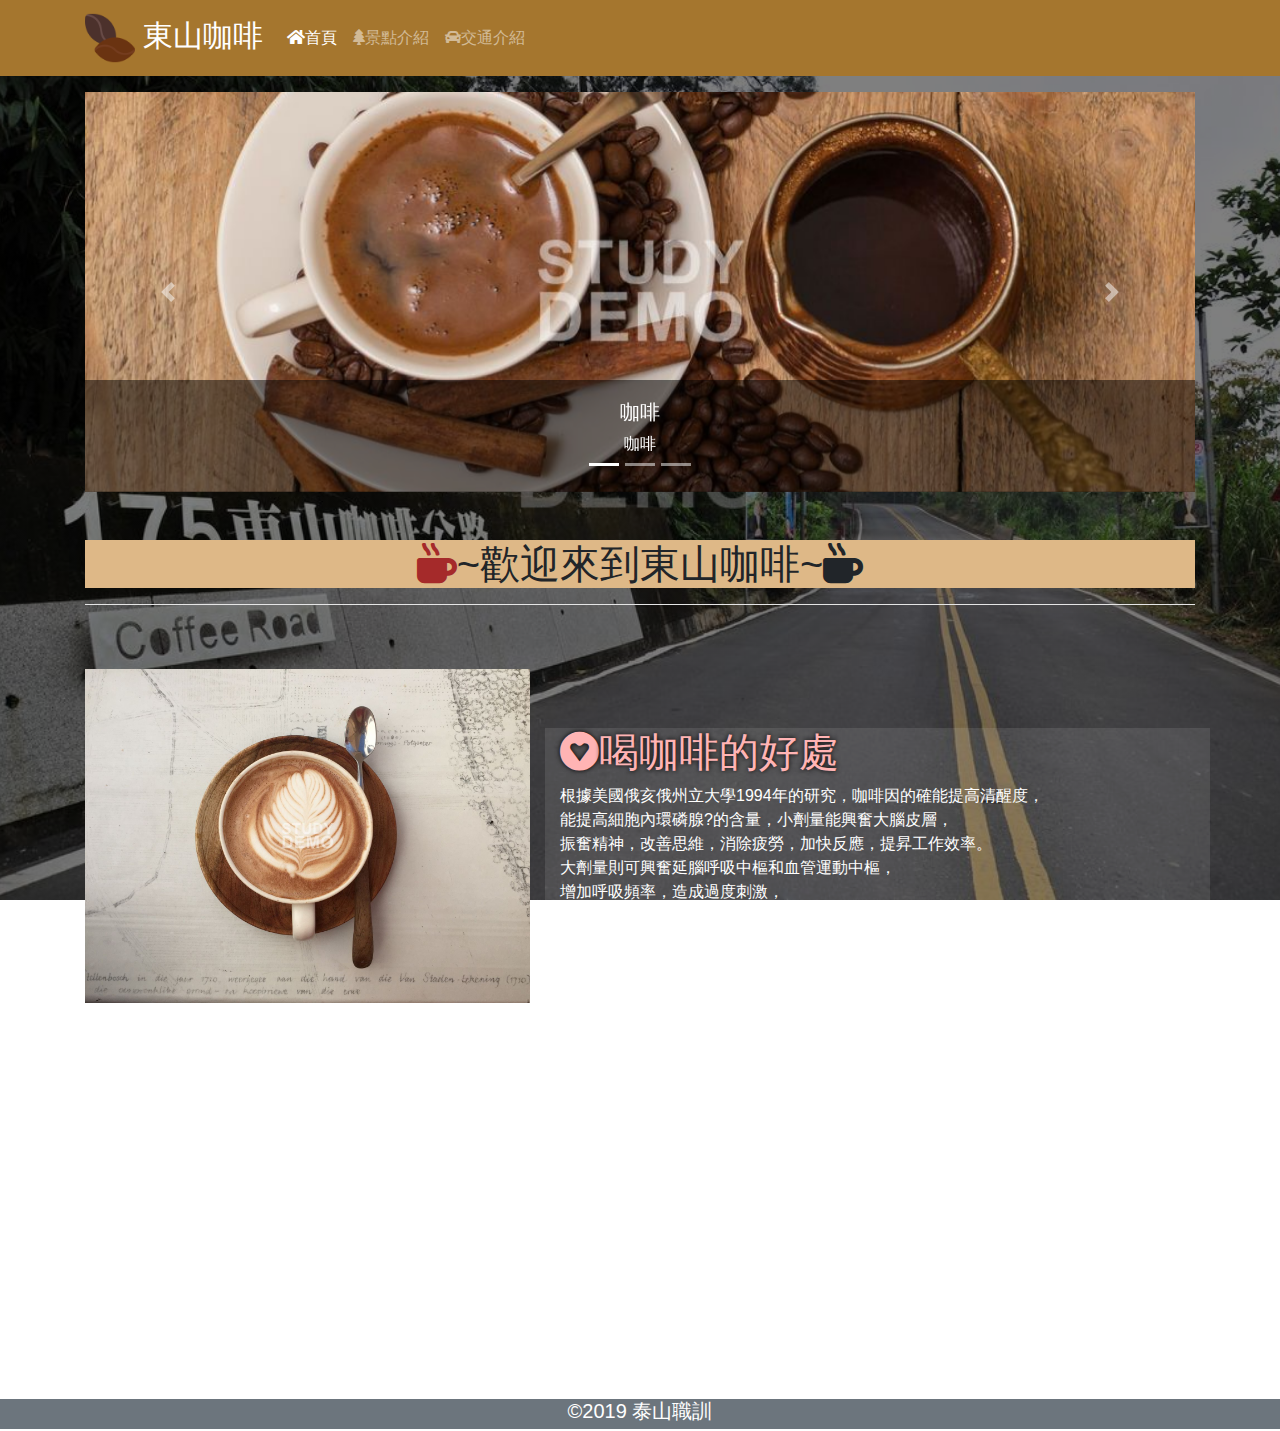
<file: index.html>
<!DOCTYPE html>
<html lang="en">

<head>
    <meta charset="UTF-8">
    <meta name="viewport" content="width=, initial-scale=1.0">
    <meta http-equiv="X-UA-Compatible" content="ie=edge">
    <title>東山咖啡</title>
    <link rel="stylesheet" href="./css/coffee.css">

    <link rel="shortcut icon" href="./img/favicon.ico" type="image/x-icon">
    <link rel="stylesheet" href="./css/bootstrap.min.css">
    <link rel="stylesheet" href="./css/all.min.css">
    <link rel="stylesheet" href="./css/animate.css">
</head>
<nav class="navbar navbar-expand-lg navbar-dark " style="background: rgb(165, 118, 46);">
    <div class="container">
        <a class="navbar-brand" href="#" style="font-size:30px"> 
            <img src="./img/coffee.png" alt="" width="50" height="50">
            東山咖啡</a>
        <button class="navbar-toggler" type="button" data-toggle="collapse" data-target="#navbarSupportedContent"
            aria-controls="navbarSupportedContent" aria-expanded="false" aria-label="Toggle navigation">
            <span class="navbar-toggler-icon"></span>
        </button>

        <div class="collapse navbar-collapse" id="navbarSupportedContent">
            <ul class="navbar-nav mr-auto">
                <li class="nav-item active">

                    <a class="nav-link" href="index.html"><i class="fas fa-home"></i>首頁 <span
                            class="sr-only">(current)</span></a>
                </li>
                <li class="nav-item">
                    <a class="nav-link" href="spot.html"><i class="fas fa-tree"></i>景點介紹</a>
                </li>
                <li class="nav-item">
                    <a class="nav-link" href="traffic.html"><i class="fas fa-car"></i>交通介紹</a>
                </li>
            </ul>

        </div>
    </div>

</nav>




<div class="container my-3">
    <div class="row">
        <div class="col-12">
            <div id="carouselExampleIndicators" class="carousel slide " data-ride="carousel">
                <ol class="carousel-indicators ">
                    <li data-target="#carouselExampleIndicators" data-slide-to="0" class="active"></li>
                    <li data-target="#carouselExampleIndicators" data-slide-to="1"></li>
                    <li data-target="#carouselExampleIndicators" data-slide-to="2"></li>
                </ol>
                <div class="carousel-inner">
                    <div class="carousel-item active">
                        <img src="./img/banner-image_17.jpg" class="d-block w-100 h-100" alt="...">
                        <div class="carousel-caption d-none d-md-block">
                            <h5>咖啡</h5>
                            <p>咖啡</p>
                        </div>
                    </div>

                    <div class="carousel-item">
                        <img src="./img/Coffee-goods_01.jpg" class="d-block w-100 h-100" alt="...">
                        <div class="carousel-caption d-none d-md-block">
                            <h5 >東山伴手禮</h5>
                            <p>濃郁咖啡是你最佳選擇</p>
                        </div>
                    </div>

                    <div class="carousel-item">
                        <img src="./img/foods_03.jpeg" class="d-block w-100 h-100" alt="...">
                        <div class="carousel-caption d-none d-md-block">
                            <h5>餐點分享</h5>
                            <p>餐點</p>
                        </div>
                    </div>

                </div>
                <a class="carousel-control-prev" href="#carouselExampleIndicators" role="button" data-slide="prev">
                    <span class="carousel-control-prev-icon" aria-hidden="true"></span>
                    <span class="sr-only">Previous</span>
                </a>
                <a class="carousel-control-next" href="#carouselExampleIndicators" role="button" data-slide="next">
                    <span class="carousel-control-next-icon" aria-hidden="true"></span>
                    <span class="sr-only">Next</span>
                </a>
            </div>
        </div>
    </div>
</div>
<div class="container my-5">

</div>
<div class="container my-5">
    <div class="row">
        <div class="col-12">
            <h1 class="text-black text-center" style="background: burlywood"><i class="fas fa-mug-hot" style="color:brown"></i>~歡迎來到東山咖啡~<i class="fas fa-mug-hot"></i></h1>
            <hr class="bg-white">
        </div>
    </div>
</div>

<div class="container my-5" id="content">
    <div class="row my-3">
        <div class="col-12 col-lg-5 fadeInLeft wow">
            <img src="./img/banner-image_05.jpg" alt="" class="w-100 h-100">
        </div>
        <div class="col-12 col-lg-7 text-white align-self-center my-3 fadeInRight wow" style="background: rgba(255,255,255,0.1)">
            <h1 style="color:rgb(255, 180, 180); text-shadow:0px 0px 5px black"><i class="fab fa-gratipay"></i>喝咖啡的好處</h1>
            <p>
                根據美國俄亥俄州立大學1994年的研究，咖啡因的確能提高清醒度，<br>
                能提高細胞內環磷腺?的含量，小劑量能興奮大腦皮層，<br>
                振奮精神，改善思維，消除疲勞，加快反應，提昇工作效率。<br>
                大劑量則可興奮延腦呼吸中樞和血管運動中樞，<br>
                增加呼吸頻率，造成過度刺激，<br>
                產生焦慮、興奮、頭痛、失眠、心神不寧。</p>

        </div>
    </div>
    <div class="row my-3">
        <div class="col-12 col-lg-5 fadeInRight wow">
        <img src="./img/banner-image_01.jpg" alt="" class="w-100 h-100"></div>
        <div class="col-12 col-lg-7 text-white align-self-center my-3 fadeInLeft wow" style="background: rgba(255,255,255,0.1)">
            <h1 style="color:rgb(187, 187, 187) ;text-shadow:0px 0px 5px black"><i class="fas fa-exclamation-triangle"></i>喝咖啡的壞處</h1>
            <p>
                成長中的青少年 對咖啡因的興奮作用較敏感，比較會有心悸..影響睡眠的情形。<br>
                咖啡因對有高血壓及心血管疾病的人有強心作用，<br>
                但同時也會使心跳加快，血壓增高，亦容易引起心肌缺氧，對病情的控制不利。<br>
            </p>

        </div>
    </div>
</div>
<div class="container-fluid bg-secondary" id="footer">
    <div class="container">
        <div class="row">
            <div class="col-12 align-self-center">
                <h1 class="text-white text-center" style="font-size: 20px">&copy;2019 泰山職訓</h1>

            </div>
        </div>
    </div>

</div>


<script src="./js/jquery-3.4.1.min.js"></script>
<script src="./js/bootstrap.bundle.min.js"></script>
<script src="./js/wow.min.js"></script>
<!-- 要加入wow效果，須先加入此行 -->
<script>
    new WOW().init();
</script>

</body>

</html>
</file>
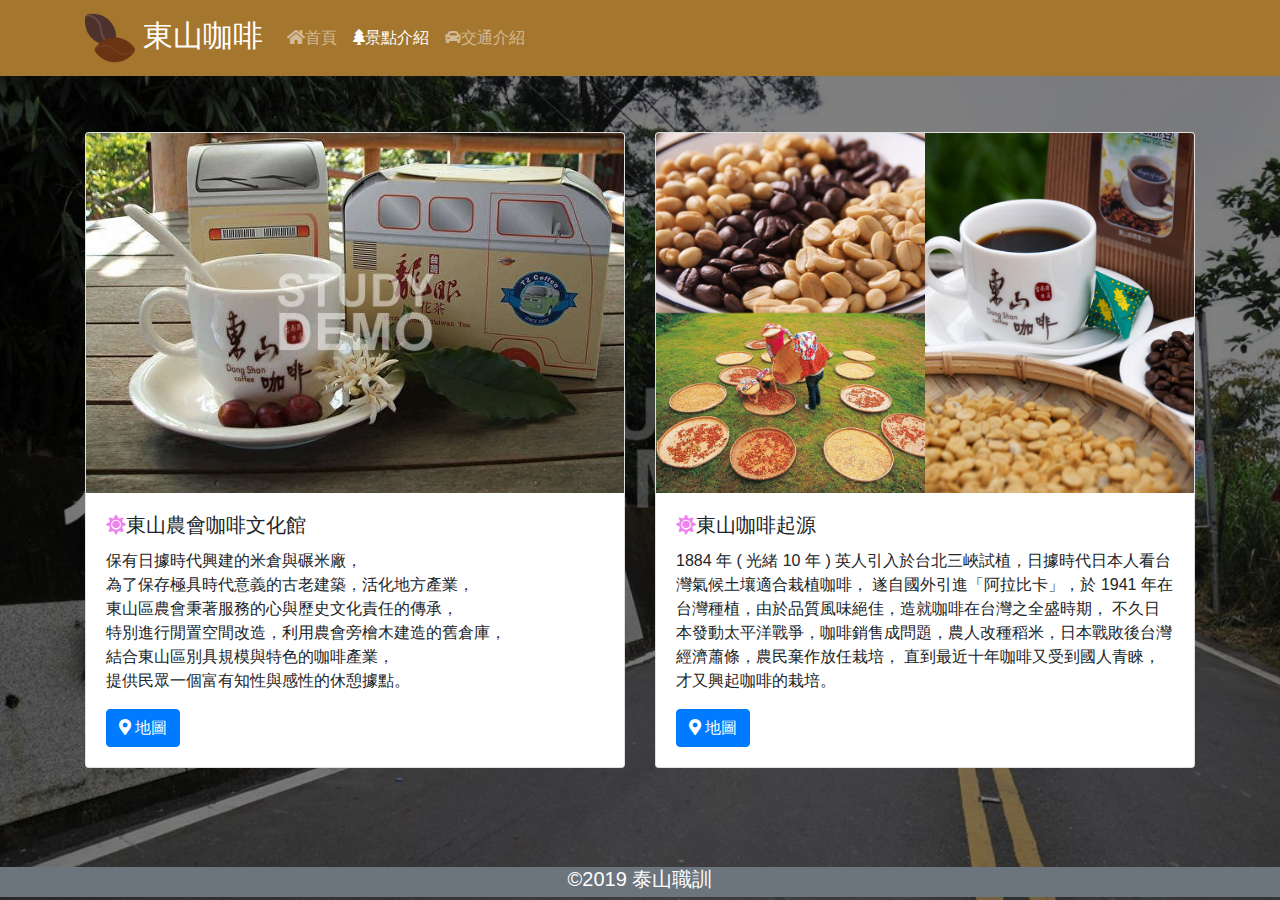
<file: spot.html>
<!DOCTYPE html>
<html lang="en">
<head>
    <meta charset="UTF-8">
    <meta name="viewport" content="width=device-width, initial-scale=1.0">
    <meta http-equiv="X-UA-Compatible" content="ie=edge">
    <title>景點介紹</title>
    <link rel="stylesheet" href="./css/coffee.css">

    <link rel="shortcut icon" href="./img/favicon.ico" type="image/x-icon">
    <link rel="stylesheet" href="./css/bootstrap.min.css">
    <link rel="stylesheet" href="./css/all.min.css">
    <link rel="stylesheet" href="./css/animate.css">
</head>
<body>
    <nav class="navbar navbar-expand-lg navbar-dark " style="background: rgb(165, 118, 46);">
        <div class="container">
            <a class="navbar-brand" href="#" style="font-size:30px"> 
                <img src="./img/coffee.png" alt="" width="50" height="50">
                東山咖啡</a>
            <button class="navbar-toggler" type="button" data-toggle="collapse" data-target="#navbarSupportedContent"
                aria-controls="navbarSupportedContent" aria-expanded="false" aria-label="Toggle navigation">
                <span class="navbar-toggler-icon"></span>
            </button>
    
            <div class="collapse navbar-collapse" id="navbarSupportedContent">
                <ul class="navbar-nav mr-auto">
                    <li class="nav-item">
    
                        <a class="nav-link" href="index.html"><i class="fas fa-home"></i>首頁 <span
                                class="sr-only">(current)</span></a>
                    </li>
                    <li class="nav-item active">
                        <a class="nav-link" href="spot.html"><i class="fas fa-tree"></i>景點介紹<span
                            class="sr-only">(current)</span></a>
                    </li>
                    <li class="nav-item">
                        <a class="nav-link" href="traffic.html"><i class="fas fa-car"></i>交通介紹</a>
                    </li>
                </ul>
    
            </div>
        </div>
    
    </nav>

<!-- 計算內容區的最小高度為 100vh -nav高 - footer高-內容區的上下margin  -->
    <div class="container my-5" style="min-height: calc(100vh - 59px - 50px - 6rem);">
        <div class="row">
            <div class="col-12 col-md-6 my-2">
                    <div class="card slideInLeft wow">
                            <img src="img/Coffee-goods_01.jpg"" class="card-img-top" alt="...">
                            <div class="card-body">
                              <h5 class="card-title"><i class="fas fa-sun" style="color:violet;"></i>東山農會咖啡文化館</h5>
                              <p class="card-text">保有日據時代興建的米倉與碾米廠， <br>
                                  為了保存極具時代意義的古老建築，活化地方產業， <br>
                                  東山區農會秉著服務的心與歷史文化責任的傳承，<br>
                                  特別進行閒置空間改造，利用農會旁檜木建造的舊倉庫，<br>
                                  結合東山區別具規模與特色的咖啡產業，<br>
                                  提供民眾一個富有知性與感性的休憩據點。<br>
                                    </p>
                              <a href="https://goo.gl/maps/K7LEaSEwcJB8hJAQ6" class="btn btn-primary"><i class="fas fa-map-marker-alt"></i> 地圖</a>
                            </div>
                          </div> 
                   </div>
                   <div class="col-12 col-md-6 my-2">
                        <div class="card slideInRight wow">
                                <img src="img/fest_coffee_1.jpg"" class="card-img-top" alt="...">
                                <div class="card-body">
                                  <h5 class="card-title"><i class="fas fa-sun" style="color:violet;"></i>東山咖啡起源</h5>
                                  <p class="card-text">
                                        1884 年 ( 光緒 10 年 ) 英人引入於台北三峽試植，日據時代日本人看台灣氣候土壤適合栽植咖啡，
                                        遂自國外引進「阿拉比卡」，於 1941 年在台灣種植，由於品質風味絕佳，造就咖啡在台灣之全盛時期，
                                        不久日本發動太平洋戰爭，咖啡銷售成問題，農人改種稻米，日本戰敗後台灣經濟蕭條，農民棄作放任栽培，
                                        直到最近十年咖啡又受到國人青睞，才又興起咖啡的栽培。
                                        <br>
                                       
                                        </p>
                                  <a href="https://goo.gl/maps/K7LEaSEwcJB8hJAQ6" class="btn btn-primary"><i class="fas fa-map-marker-alt"></i> 地圖</a>
                                </div>
                              </div> 
                       </div>
                </div>
            </div>

        </div>

    </div>

   
            
 

    <div class="container-fluid bg-secondary" id="footer">
        <div class="container">
            <div class="row">
                <div class="col-12 align-self-center">
                    <h1 class="text-white text-center" style="font-size: 20px">&copy;2019 泰山職訓</h1>
                </div>
            </div>
        </div>
    </div>


<script src="./js/jquery-3.4.1.min.js"></script>
<script src="./js/bootstrap.bundle.min.js"></script>
<script src="./js/wow.min.js"></script>
<!-- 要加入wow效果，須先加入此行 -->
<script>
    new WOW().init();
</script>
</body>
</html>
</file>
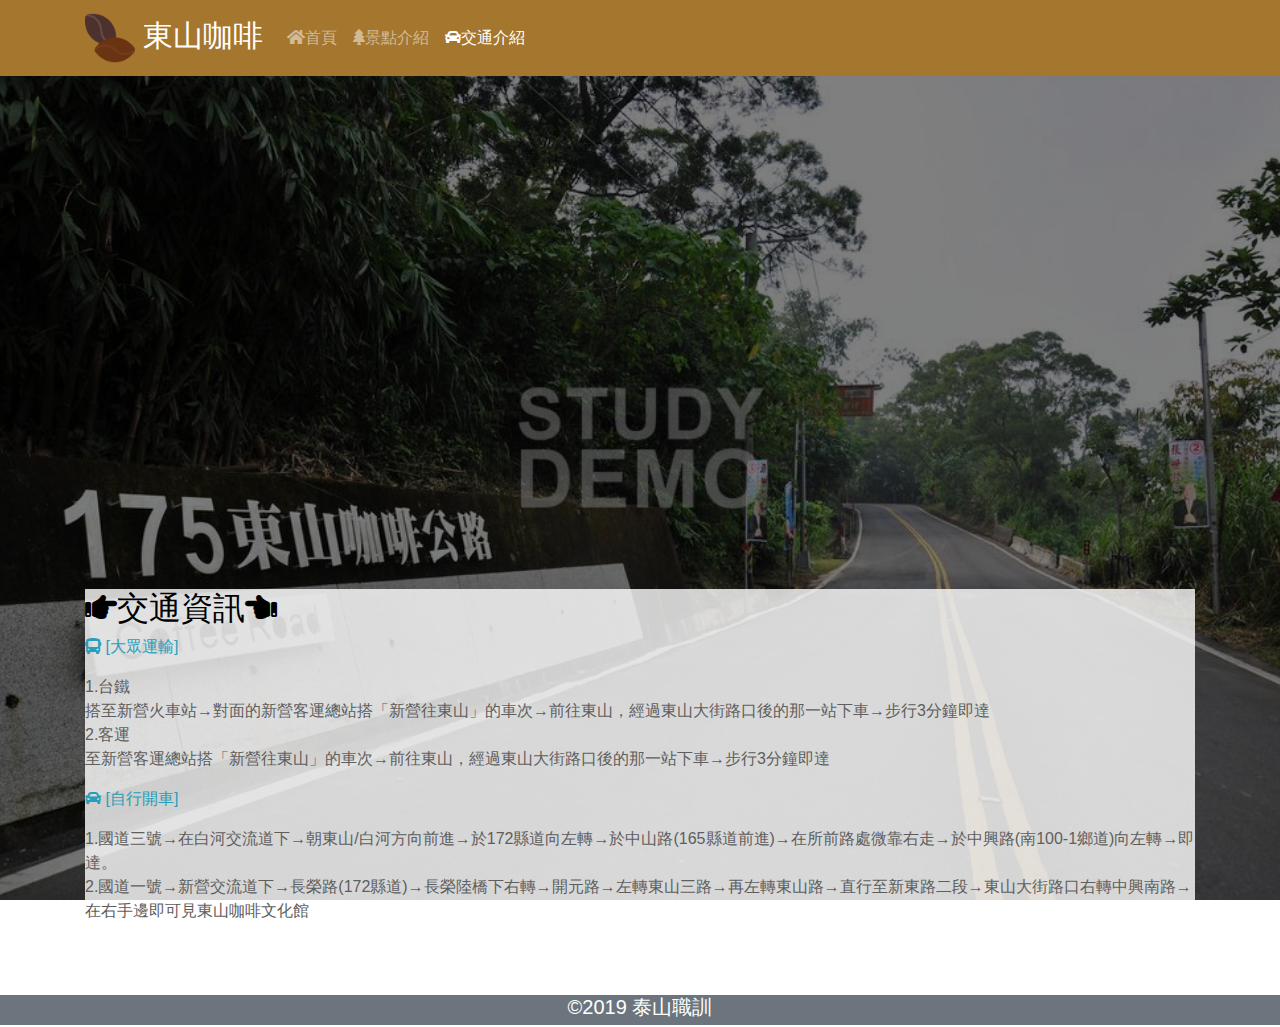
<file: traffic.html>
<!DOCTYPE html>
<html lang="en">
<head>
    <meta charset="UTF-8">
    <meta name="viewport" content="width=device-width, initial-scale=1.0">
    <meta http-equiv="X-UA-Compatible" content="ie=edge">
    <title>交通介紹</title>
    <link rel="stylesheet" href="./css/coffee.css">

    <link rel="shortcut icon" href="./img/favicon.ico" type="image/x-icon">
    <link rel="stylesheet" href="./css/bootstrap.min.css">
    <link rel="stylesheet" href="./css/all.min.css">
    <link rel="stylesheet" href="./css/animate.css">
</head>
<body>
    <nav class="navbar navbar-expand-lg navbar-dark " style="background: rgb(165, 118, 46);">
        <div class="container">
            <a class="navbar-brand" href="#" style="font-size:30px"> 
                <img src="./img/coffee.png" alt="" width="50" height="50">
                東山咖啡</a>
            <button class="navbar-toggler" type="button" data-toggle="collapse" data-target="#navbarSupportedContent"
                aria-controls="navbarSupportedContent" aria-expanded="false" aria-label="Toggle navigation">
                <span class="navbar-toggler-icon"></span>
            </button>
    
            <div class="collapse navbar-collapse" id="navbarSupportedContent">
                <ul class="navbar-nav mr-auto">
                    <li class="nav-item">
    
                        <a class="nav-link" href="index.html"><i class="fas fa-home"></i>首頁 </a>
                    </li>
                    <li class="nav-item">
                        <a class="nav-link" href="spot.html"><i class="fas fa-tree"></i>景點介紹</a>
                    </li>
                    <li class="nav-item active">
                        <a class="nav-link" href="traffic.html"><i class="fas fa-car"></i>交通介紹 <span
                            class="sr-only">(current)</span></a>
                    </li>
                </ul>
    
            </div>
        </div>
    
    </nav>

    <div class="container my-5" style="min-height: calc(100vh - 48px - 6rem);">
            <div class="row">
                <div class="col-12">
                        <iframe src="https://www.google.com/maps/embed?pb=!1m18!1m12!1m3!1d3663.9750514739835!2d120.39572708943103!3d23.31666396161231!2m3!1f0!2f0!3f0!3m2!1i1024!2i768!4f13.1!3m3!1m2!1s0x346e8ef7a6543627%3A0xa6c52e2cdc9d5432!2z5p2x5bGx5ZKW5ZWh5paH5YyW6aSo!5e0!3m2!1szh-TW!2stw!4v1571453655587!5m2!1szh-TW!2stw" width="100%" height="450" frameborder="0" style="border:0;" allowfullscreen=""></iframe>
                </div>
                <div class="col-12 text-white my-2 fadeInUp wow" >
                            <div style="background:rgba(255, 255, 255, 0.8)";>
                                <h2 style="color: rgb(0, 0, 0)"><i class="fas fa-hand-point-right"></i>交通資訊<i class="fas fa-hand-point-left"></i></h2>
                                 <p style="color: rgb(41, 158, 187);"><i class="fas fa-bus"></i> [大眾運輸]</p>
                                 <p style="color: rgb(94, 94, 94);">
                                 1.台鐵 <br>
                                    搭至新營火車站→對面的新營客運總站搭「新營往東山」的車次→前往東山，經過東山大街路口後的那一站下車→步行3分鐘即達 <br>
                                 2.客運 <br>
                                    至新營客運總站搭「新營往東山」的車次→前往東山，經過東山大街路口後的那一站下車→步行3分鐘即達 <br>
                                </p>
                                <p style="color: rgb(41, 158, 187);"><i class="fas fa-car"></i> [自行開車]</p>
                                <p style="color: rgb(94, 94, 94);">
                                        1.國道三號→在白河交流道下→朝東山/白河方向前進→於172縣道向左轉→於中山路(165縣道前進)→在所前路處微靠右走→於中興路(南100-1鄉道)向左轉→即達。<br>
                                        2.國道一號→新營交流道下→長榮路(172縣道)→長榮陸橋下右轉→開元路→左轉東山三路→再左轉東山路→直行至新東路二段→東山大街路口右轉中興南路→在右手邊即可見東山咖啡文化館 <br>
                            </div>
                            </div> 
                
    
            </div>
    
        </div>
    
       
        



    
    <div class="container-fluid bg-secondary" id="footer">
        <div class="container">
            <div class="row">
                <div class="col-12 align-self-center">
                    <h1 class="text-white text-center" style="font-size: 20px">&copy;2019 泰山職訓</h1>
    
                </div>
            </div>
        </div>

    <script src="./js/jquery-3.4.1.min.js"></script>
<script src="./js/bootstrap.bundle.min.js"></script>
<script src="./js/wow.min.js"></script>
<!-- 要加入wow效果，須先加入此行 -->
<script>
    new WOW().init();
</script>
</body>
</html>
</file>
<file: css/coffee.css>
body{
    font-family: -apple-system,BlinkMacSystemFont,"Segoe UI",Roboto,"Helvetica Neue",Arial,"Noto Sans",sans-serif,
    "Apple Color Emoji","Segoe UI Emoji","Segoe UI Symbol","Noto Color Emoji",
    "Microsoft JHengHei" !important;

    background-image: linear-gradient(rgba(0,0,0,0.5),rgba(0,0,0,0.5)), url(../img/Geography_03.jpg);
    background-attachment: fixed;
    background-size: cover;
    background-position: center;
    background-repeat: no-repeat;
}


.carousel-item img{
    object-fit: cover;
    object-position: center;
}

.carousel-item{
    height: 400px;
}
.carousel-caption{
    background: rgba(0,0,0,0.5);
    bottom: 0 !important;
    left: 0 !important;
    right: 0 !important;
}

@media (min-width:992px){
    #content .row:nth-child(even) .col-lg-5{
        order:2;
    }
    #content .row:nth-child(even) .col-lg-7{
        order: 1;
        text-align: right;
    }
}

#content .row .col-lg-5 img{
    object-fit: cover;
    object-position: center; 
}

#footer .row {
    height: 30px;
}
.card-img-top{
    width:100%;
    height: 40vh;
    object-fit:cover;
}
</file>
